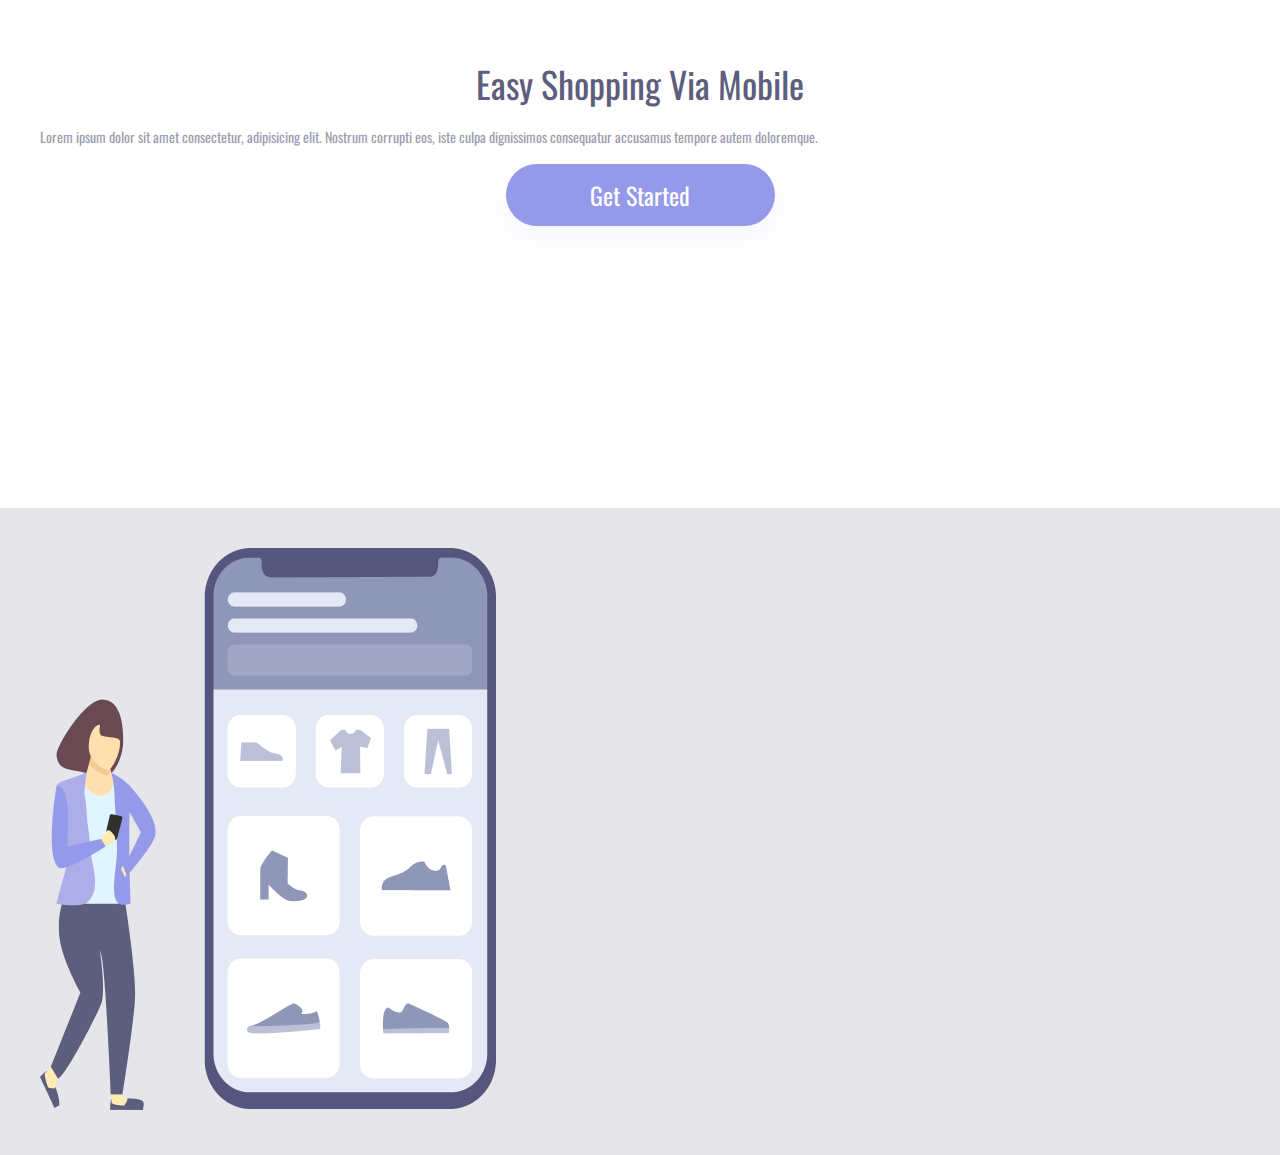
<file: index.html>
<!DOCTYPE html>
<html lang="en">
<head>
    <meta charset="UTF-8">
    <meta http-equiv="X-UA-Compatible" content="IE=edge">
    <meta name="viewport" content="width=device-width, initial-scale=1.0">
    <title>Projeto2</title>
    <link rel ="stylesheet" href="styles.css">
    <link rel="preconnect" href="https://fonts.googleapis.com">
    <link rel="preconnect" href="https://fonts.gstatic.com" crossorigin>
    <link href="https://fonts.googleapis.com/css2?family=Oswald&display=swap" rel="stylesheet">
</head>
<body>
    <div class="wrapper">
        <section class="container-left">
            <h1>Easy Shopping Via Mobile</h1>
            <p>Lorem ipsum dolor sit amet consectetur, adipisicing elit. Nostrum corrupti eos, iste culpa dignissimos consequatur accusamus tempore autem doloremque.</p>
            <button id="get-started-button">Get Started</button>
        </section>

        <section class="container-right">
            <header>
                <a href="">Home</a>
                <a href="">Work</a>
                <a href="">About</a>
                <a href="">Contact</a>
            </header>
            <img src="./assets/girl-cellphone.png" alt="Imagem de Moça no celular">
        </section>
    </div>
</body>
</html>
</file>
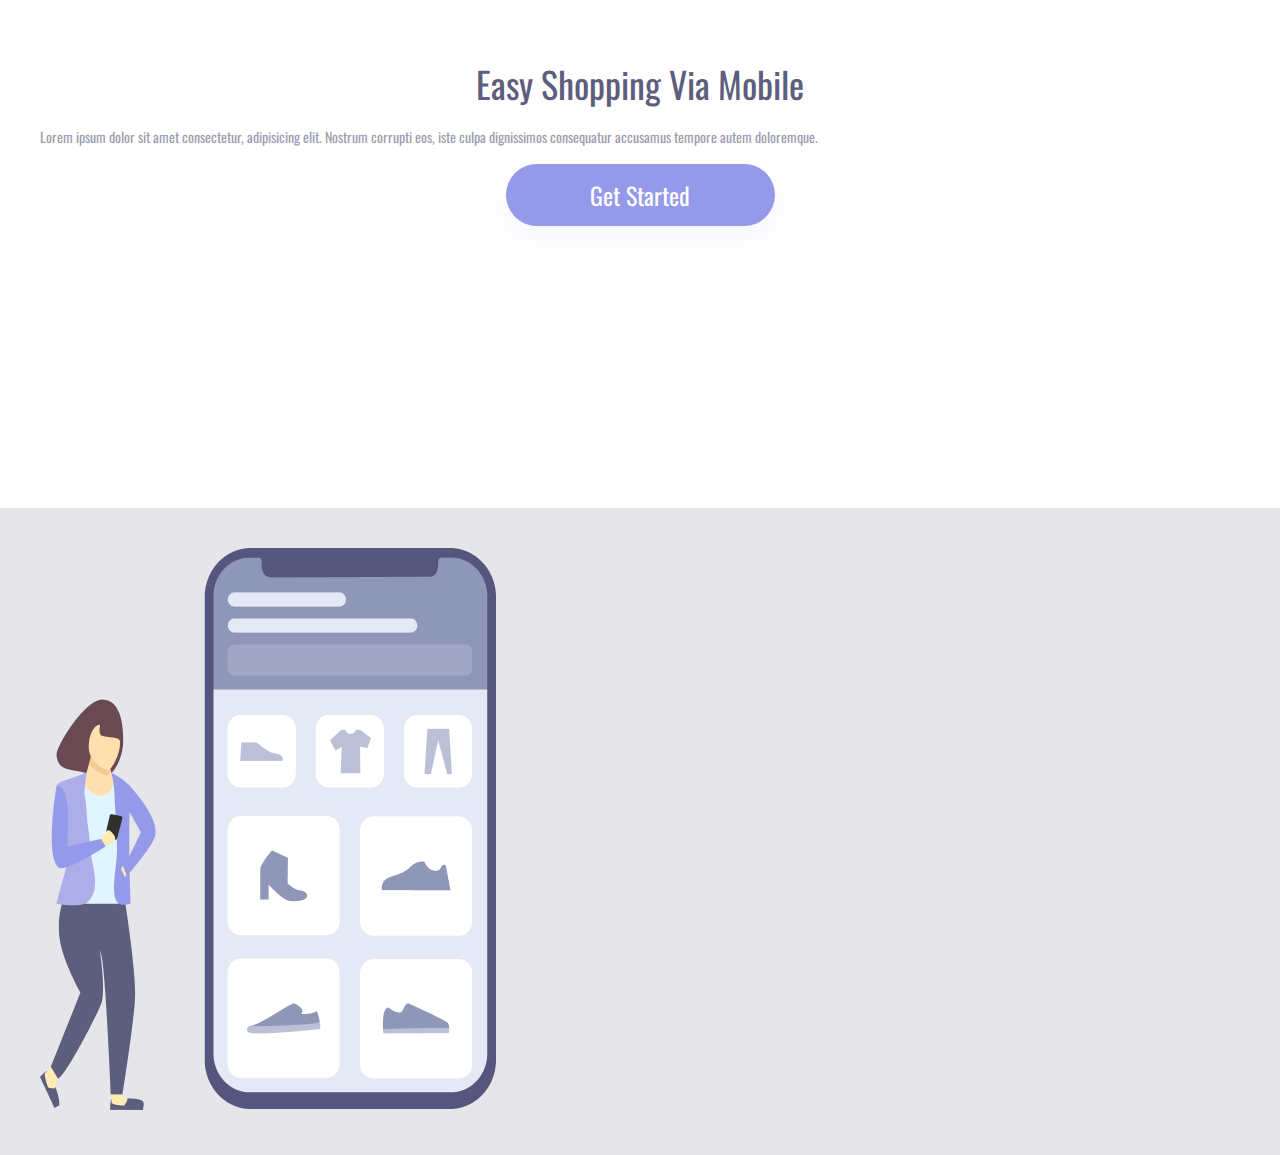
<file: projeto02.html>
<!DOCTYPE html>
<html lang="en">
<head>
    <meta charset="UTF-8">
    <meta http-equiv="X-UA-Compatible" content="IE=edge">
    <meta name="viewport" content="width=device-width, initial-scale=1.0">
    <title>Projeto2</title>
    <link rel ="stylesheet" href="projeto02.css">
    <link rel="preconnect" href="https://fonts.googleapis.com">
    <link rel="preconnect" href="https://fonts.gstatic.com" crossorigin>
    <link href="https://fonts.googleapis.com/css2?family=Oswald&display=swap" rel="stylesheet">
</head>
<body>
    <div class="wrapper">
        <section class="container-left">
            <h1>Easy Shopping Via Mobile</h1>
            <p>Lorem ipsum dolor sit amet consectetur, adipisicing elit. Nostrum corrupti eos, iste culpa dignissimos consequatur accusamus tempore autem doloremque.</p>
            <button id="get-started-button">Get Started</button>
        </section>

        <section class="container-right">
            <header>
                <a href="">Home</a>
                <a href="">Work</a>
                <a href="">About</a>
                <a href="">Contact</a>
            </header>
            <img src="/assets/girl-cellphone.png" alt="Imagem de Moça no celular">
        </section>
    </div>
</body>
</html>
</file>
<file: styles.css>
* {
    margin: 0;
    padding: 0;
    box-sizing: border-box;
    font-family: 'Oswald', sans-serif;
    font-weight: 400;
    color: #5D5D7D;
    text-decoration: none;
}

.wrapper {
    height: 100vh;
    width: 100vw;
}


.container-left {
    display: inline-block;
    width: 60%;
    margin-top: 20%;
    padding: 136px;
    

}

.container-right {
    display: inline-block;
    background: rgba(93,93,125,0.16);
    height:100vh;
    width: 40%;
    position: absolute;
    
}

img {
    position:relative;
    top:25%;
    right:130px;
}

h1 {
    font-size: 70px;
    line-height: 80px;
    width: 368px
    
}

p {
    font-size: 28px;
    line-height: 48px;
    opacity: 0.6;
    margin: 15px 0;
    width: 540px;
    text-decoration: justify;
    
    
}

#get-started-button {
    width: 269px;
    height: 62px;
    background: #9499EA;
    box-shadow: 0px 10px 24px rgba(148, 153, 234, 0.0979959);
    font-weight: 400;
    font-size: 24px;
    line-height: 36px;
    text-align: center;
    color: #FFFFFF;
    border: none;
    border-radius: 31px;
    cursor: pointer;
}

#get-started-button:hover {
    opacity: 0.8
}

#get-started-button:active {
    opacity: .5
}

a {
    font-size: 28px;
    line-height: 41px;
    color: #5D5D7D;
    margin-right: 40px;
}

a:nth-child(2) {
    opacity: 0.4;
}

a:hover {
    opacity: 0.4;
}

a:active {
    opacity: 0.8;
}

header {
    margin: 24px 0 0 57px;
}

@media (max-width: 1300px) {
    .container-left {
        width: 100%;
        height: 50%;
        padding: 0;
        margin: 0;
        display: block;
    }

    .container-right {
        display:block;
        width: 100%;
        height: auto;
        position: static;
        padding: 40px;
    }

    img {
        position: static;
        max-width: 90%;
        margin: 0 auto;
    }

    header {
        display:none;
    }

    h1 {
        font-size: 36px;
        line-height: 52px;
        Width: auto;
        margin: 58px 50px 0 50px;
        text-align: center;
    }

    p {
        margin: 15px 40px;
        width: auto;
        font-size: 14px;
        line-height: 24px;
        text-align: justify;
    }
    #get-started-button {
        display: block;
        margin: 0 auto;
    }
       
}


@media (max-width: 330px) {
    .container-left {
        height: 70%;
    }
}
</file>
<file: projeto02.css>
* {
    margin: 0;
    padding: 0;
    box-sizing: border-box;
    font-family: 'Oswald', sans-serif;
    font-weight: 400;
    color: #5D5D7D;
    text-decoration: none;
}

.wrapper {
    height: 100vh;
    width: 100vw;
}


.container-left {
    display: inline-block;
    width: 60%;
    margin-top: 20%;
    padding: 136px;
    

}

.container-right {
    display: inline-block;
    background: rgba(93,93,125,0.16);
    height:100vh;
    width: 40%;
    position: absolute;
    
}

img {
    position:relative;
    top:25%;
    right:130px;
}

h1 {
    font-size: 70px;
    line-height: 80px;
    width: 368px
    
}

p {
    font-size: 28px;
    line-height: 48px;
    opacity: 0.6;
    margin: 15px 0;
    width: 540px;
    text-decoration: justify;
    
    
}

#get-started-button {
    width: 269px;
    height: 62px;
    background: #9499EA;
    box-shadow: 0px 10px 24px rgba(148, 153, 234, 0.0979959);
    font-weight: 400;
    font-size: 24px;
    line-height: 36px;
    text-align: center;
    color: #FFFFFF;
    border: none;
    border-radius: 31px;
    cursor: pointer;
}

#get-started-button:hover {
    opacity: 0.8
}

#get-started-button:active {
    opacity: .5
}

a {
    font-size: 28px;
    line-height: 41px;
    color: #5D5D7D;
    margin-right: 40px;
}

a:nth-child(2) {
    opacity: 0.4;
}

a:hover {
    opacity: 0.4;
}

a:active {
    opacity: 0.8;
}

header {
    margin: 24px 0 0 57px;
}

@media (max-width: 1300px) {
    .container-left {
        width: 100%;
        height: 50%;
        padding: 0;
        margin: 0;
        display: block;
    }

    .container-right {
        display:block;
        width: 100%;
        height: auto;
        position: static;
        padding: 40px;
    }

    img {
        position: static;
        max-width: 90%;
        margin: 0 auto;
    }

    header {
        display:none;
    }

    h1 {
        font-size: 36px;
        line-height: 52px;
        Width: auto;
        margin: 58px 50px 0 50px;
        text-align: center;
    }

    p {
        margin: 15px 40px;
        width: auto;
        font-size: 14px;
        line-height: 24px;
        text-align: justify;
    }
    #get-started-button {
        display: block;
        margin: 0 auto;
    }
       
}


@media (max-width: 330px) {
    .container-left {
        height: 70%;
    }
}
</file>
